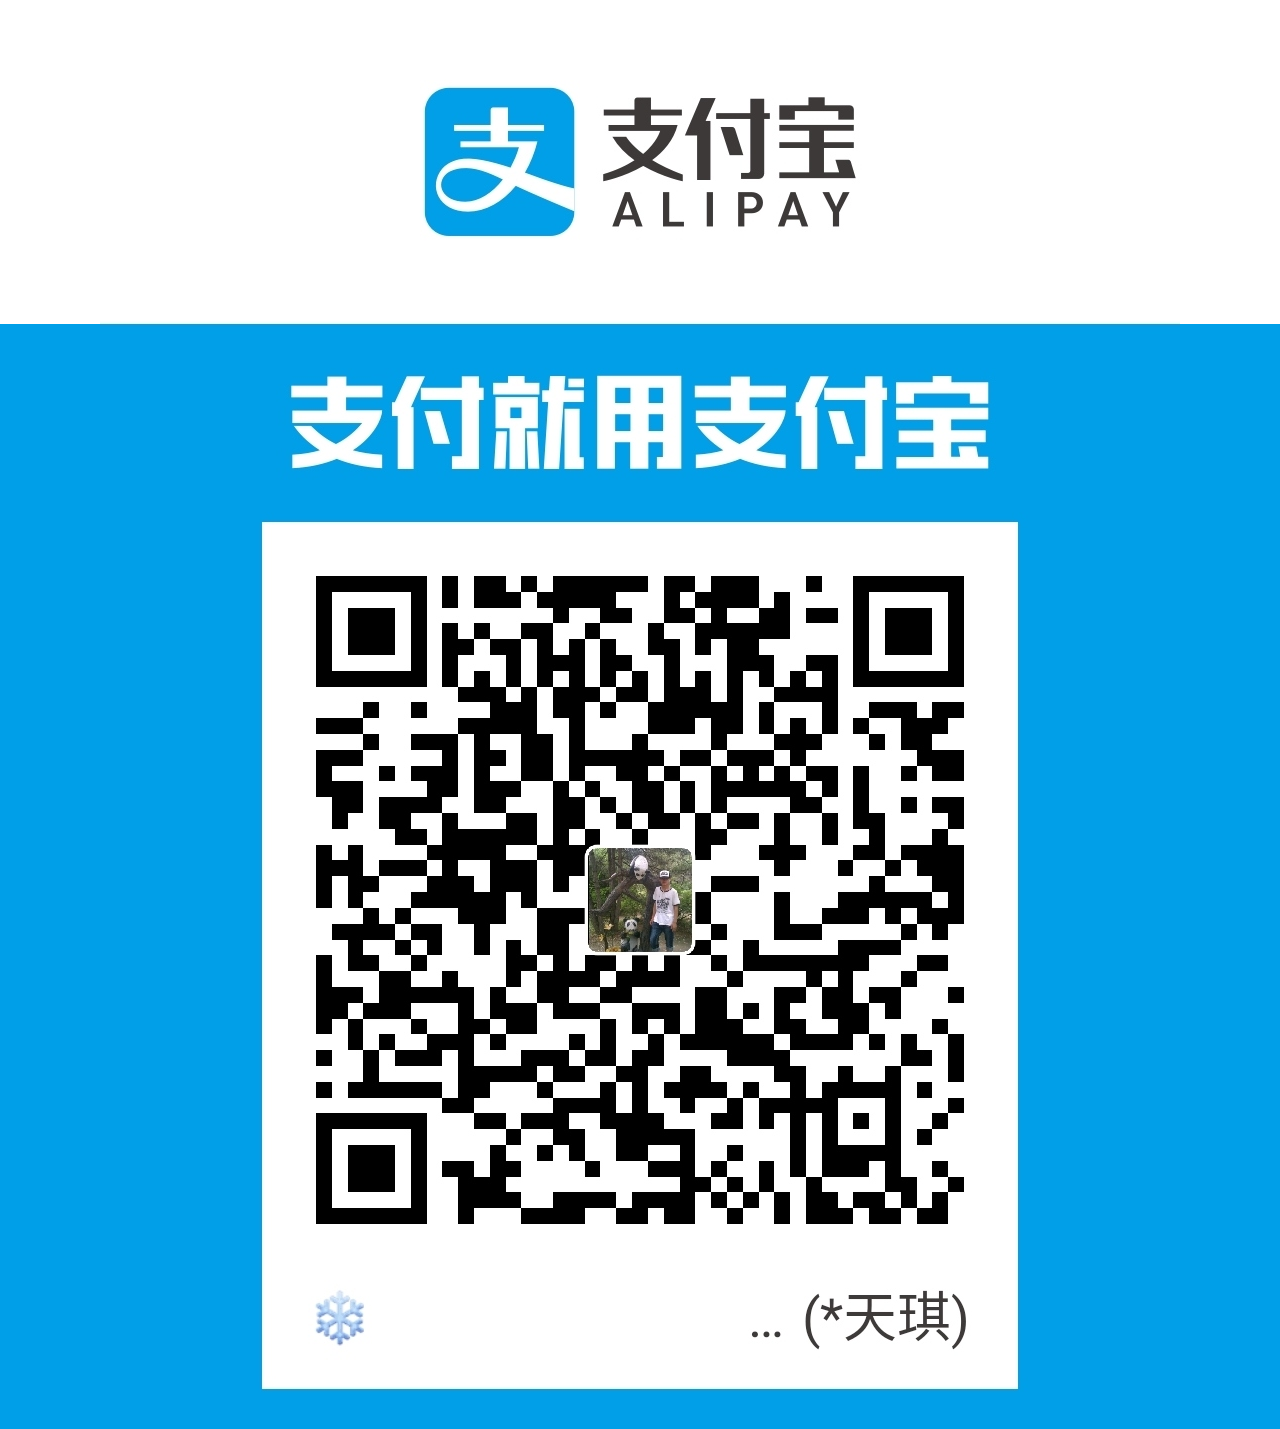
<file: page/alipay.html>
<!DOCTYPE html>
<html>
<head>
<meta charset="utf-8">
<title>支付宝扫码付 - 刘天琪</title>
<meta name="theme-color" content="#fff">
<meta name="renderer" content="webkit" />
<meta http-equiv="X-UA-Compatible" content="IE=edge,chrome=1" />
<meta name="viewport" content="width=device-width, maximum-scale=1.0, user-scalable=no">
<link rel="apple-touch-icon" href="https://res.zixizixi.cn/icon.png">
<link rel="shortcut icon" type="image/x-icon" href="https://res.zixizixi.cn/icon.png">
<link rel="icon" type="image/png" href="[data-uri]" />
<style type="text/css">
body:before { content: ""; width: 100%; height: 324px; display: block; position: absolute; background: #fff; z-index: -1; }
body { margin: 0; padding: 0; width: 100%; height: 100%; text-align: center; overflow-y: auto; background-color: #009FE8; }
img { margin: 0; max-width: 100%; }
</style>
</head>
<body>
<img src="[data-uri]">
</body>
</html>
</file>
